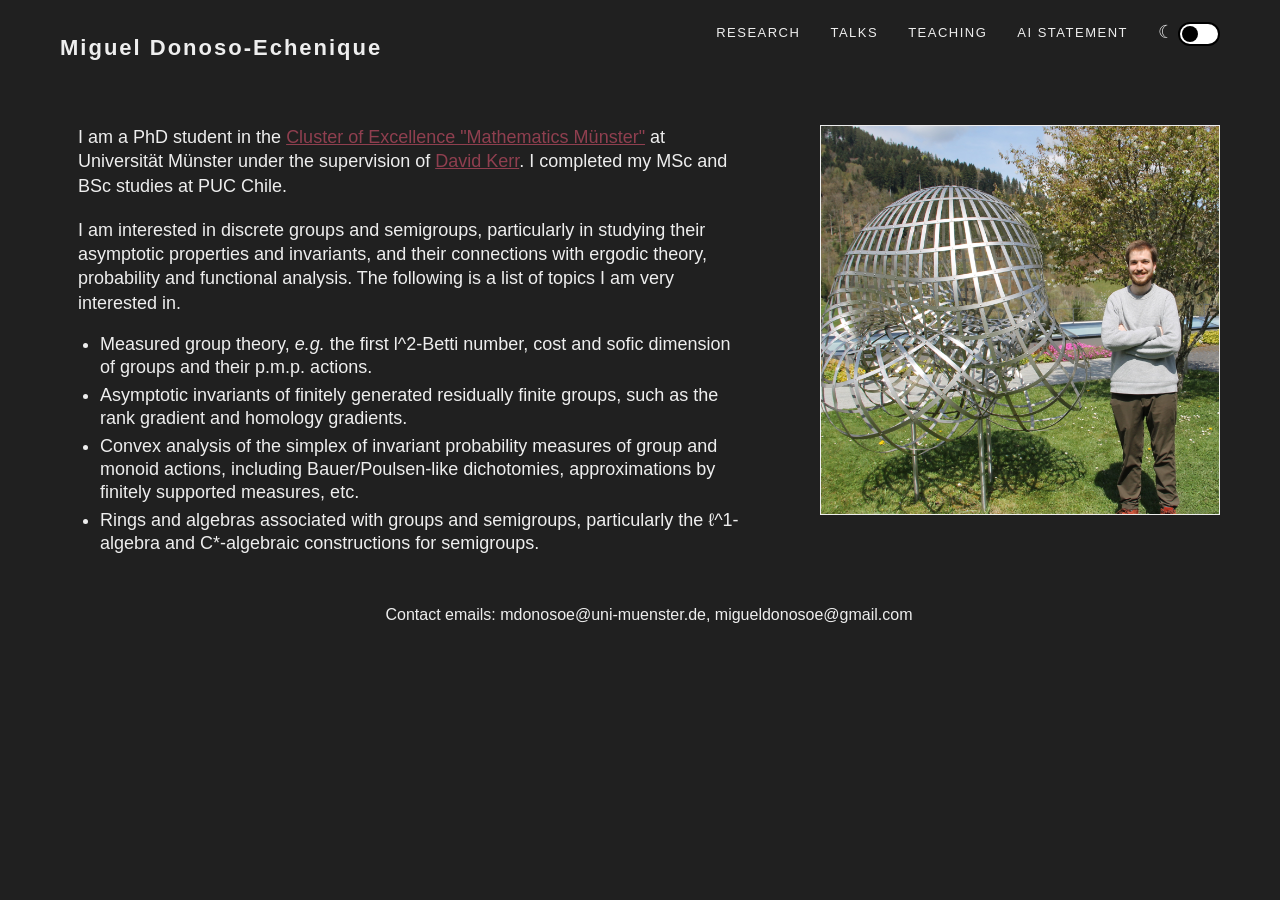
<file: index.html>
<!DOCTYPE html>
<html lang="en">

<head>

<meta charset="UTF-8">
<meta name="google-site-verification" content="N4wmTuaYRII-_VAif3JNen3le2qexaPf3-JK7jyVW8k" />
    <meta name="viewport" content="width=device-width, initial-scale=1.0">
    <title>Miguel Donoso-Echenique</title>

    <script>
        document.documentElement.classList.toggle(
            'light-mode',
            localStorage.getItem('theme') === 'light'
        );
    </script>

    <link rel="stylesheet" href="style.css">

</head>

<script src="dark-light button.js" defer></script>


<body>

    <header>


        <div><a href="index.html" class="nounderline">Miguel Donoso-Echenique</a></div>

        <nav>
            <a href="Research.html">Research</a>
	    <a href="Talks.html">Talks</a>
            <a href="Teaching.html">Teaching</a>
	    <a href="AI-statement.html">AI statement</a>

<!-------------- dark-light button ------------->


<div class="toggle-container">
    <span class="name" id="theme-name" aria-hidden="true">
    <span class="moon"> ☾ </span>
    <span class="sun"> ☀︎ </span>
</span>
    <button class="toggle-button"
        onclick="switchTheme()"
        type="button"
        aria-label="Toggle light and dark mode">
    <span class="toggle-circle"></span>
</button></div>


        </nav>
    </header>



<!-------------- / ------------->


<main>

    <div class="intro">
        <div>

	<p>
                I am a PhD student in the <a href="https://www.uni-muenster.de/MathematicsMuenster/" target="_blank">Cluster of Excellence "Mathematics Münster"</a> at Universität Münster under the supervision of <a href="http://dgkerr.com/" target="_blank">David Kerr</a>. I completed my MSc and BSc studies at PUC Chile. 
	</p>

	<p>
I am interested in discrete groups and semigroups, particularly in studying their asymptotic properties and invariants, and their connections with ergodic theory, probability and functional analysis. The following is a list of topics I am very interested in.
	</p>
<ul>
	<li>Measured group theory, <i>e.g.</i> the first l^2-Betti number, cost and sofic dimension of groups and their p.m.p. actions.</li>
	<li> Asymptotic invariants of finitely generated residually finite groups, such as the rank gradient and homology gradients.</li>
	<li>Convex analysis of the simplex of invariant probability measures of group and monoid actions, including Bauer/Poulsen-like dichotomies, approximations by finitely supported measures, etc.</li>
	<li>Rings and algebras associated with groups and semigroups, particularly the ℓ^1-algebra and C*-algebraic constructions for semigroups.</li>
</ul>
        </div>



        <img src="images/oberwolfach.JPG" class="profile-picture"
             alt="Miguel Donoso-Echenique at Oberwolfach">
    </div>

<div><p style="padding: 10px 0px; text-align: center; font-size: 16px;"> Contact emails: mdonosoe@uni-muenster.de, migueldonosoe@gmail.com </p></div>
</main>

</body>
</html>
</file>
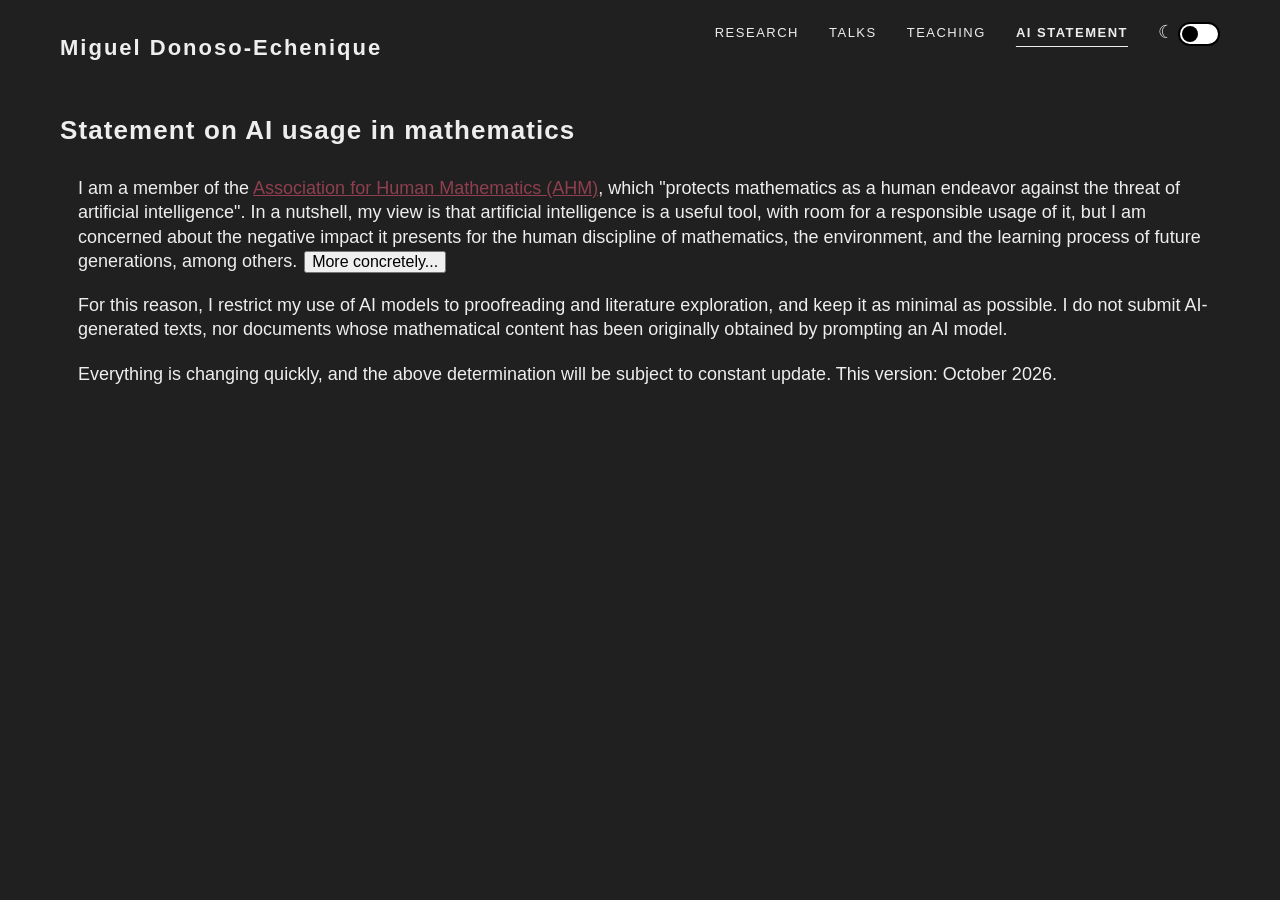
<file: AI-statement.html>
<!DOCTYPE html>
<html lang="en">

<head>

<meta charset="UTF-8">
    <meta name="viewport" content="width=device-width, initial-scale=1.0">
    <title>Miguel Donoso-Echenique</title>

<style>
#panel {
  display: none;
}
</style>

<script>
function myFunction() {
  var x = document.getElementById("panel");
  if (x.style.display === "none") {
    x.style.display = "block";
  } else {
    x.style.display = "none";
  }
}
</script>

<script>
        document.documentElement.classList.toggle(
            'light-mode',
            localStorage.getItem('theme') === 'light'
        );
    </script>

    <link rel="stylesheet" href="style.css">
</head>

<script src="dark-light button.js" defer></script>

<body>

<header>


        <div><a href="index.html" class="nounderline">Miguel Donoso-Echenique</a></div>

<nav>
            <a href="Research.html">Research</a>
	    <a href="Talks.html">Talks</a>
            <a href="Teaching.html">Teaching</a>
	    <b href="AI-statement.html">AI statement</b>
	    
<!-------------- dark-light button ------------->

<div class="toggle-container">
    <span class="name" id="theme-name" aria-hidden="true">
    <span class="moon"> ☾ </span>
    <span class="sun"> ☀︎ </span>
</span>
    <button class="toggle-button"
        onclick="switchTheme()"
        type="button"
        aria-label="Toggle light and dark mode">
    <span class="toggle-circle"></span>
</button></div>

</nav>

</header>
    

<!-------------- / ------------->



<main>
	<div class="subtitle" style="font-weight: bold; font-size: 26px; text-transform: none">Statement on AI usage in mathematics</div>
        

	<p>
        I am a member of the <a href="https://www.ahmath.org/" target="_blank">Association for Human Mathematics (AHM)</a>, which "protects mathematics as a human endeavor against the threat of artificial intelligence". In a nutshell, my view is that artificial intelligence is a useful tool, with room for a responsible usage of it, but I am concerned about the negative impact it presents for the human discipline of mathematics, the environment, and the learning process of future generations, among others. <button class="showmore" onclick="myFunction()">More concretely...</button>
        </p>

	<ul id="panel" style="display: none">
 
	<li>The increasingly high volume of arXiv and journal submissions makes almost impossible for mathematicians to keep up with the latest progress, leave alone digest the proofs of new results. The quality of new articles inevitably decreases in average, in view of the need to compete with AI models that generate documents in a matter of hours or minutes.</li>

	<li>Some AI companies are showing a concerning (though not surprising) lack of ethical code, poorly acknowledging the work of others, and allegedly committing data theft and other forms of plagiarism.</li>


	<li>The growth of AI infrastructure poses a <a href="https://news.un.org/en/story/2026/06/1167658" target="_blank">major ecological threat</a>, with an energy consumption equivalent to the one of billions of people per data center, and growing amounts of greenhouse gas emissions, water consumption and electronic waste.

	<li>Relying heavily on AI for learning, particularly at the undergraduate stage and earlier, could obstruct the development of abilities like critical thinking, handling technical details, outlining strategies or structuring presentations.</li>
	 </ul>

	<p>
	For this reason, I restrict my use of AI models to proofreading and literature exploration, and keep it as minimal as possible. I do not submit AI-generated texts, nor documents whose mathematical content has been originally obtained by prompting an AI model.
	</p>

	<p>
	Everything is changing quickly, and the above determination will be subject to constant update. This version: October 2026.
        
	</div>
</main>



<script>
    function myFunction() {
      var x = document.getElementById("panel");
      
      if (x.style.display === "block") {
        x.style.display = "none";
      } else {
        x.style.display = "block";
      }
    }
  </script>

</body>
</html>
</file>
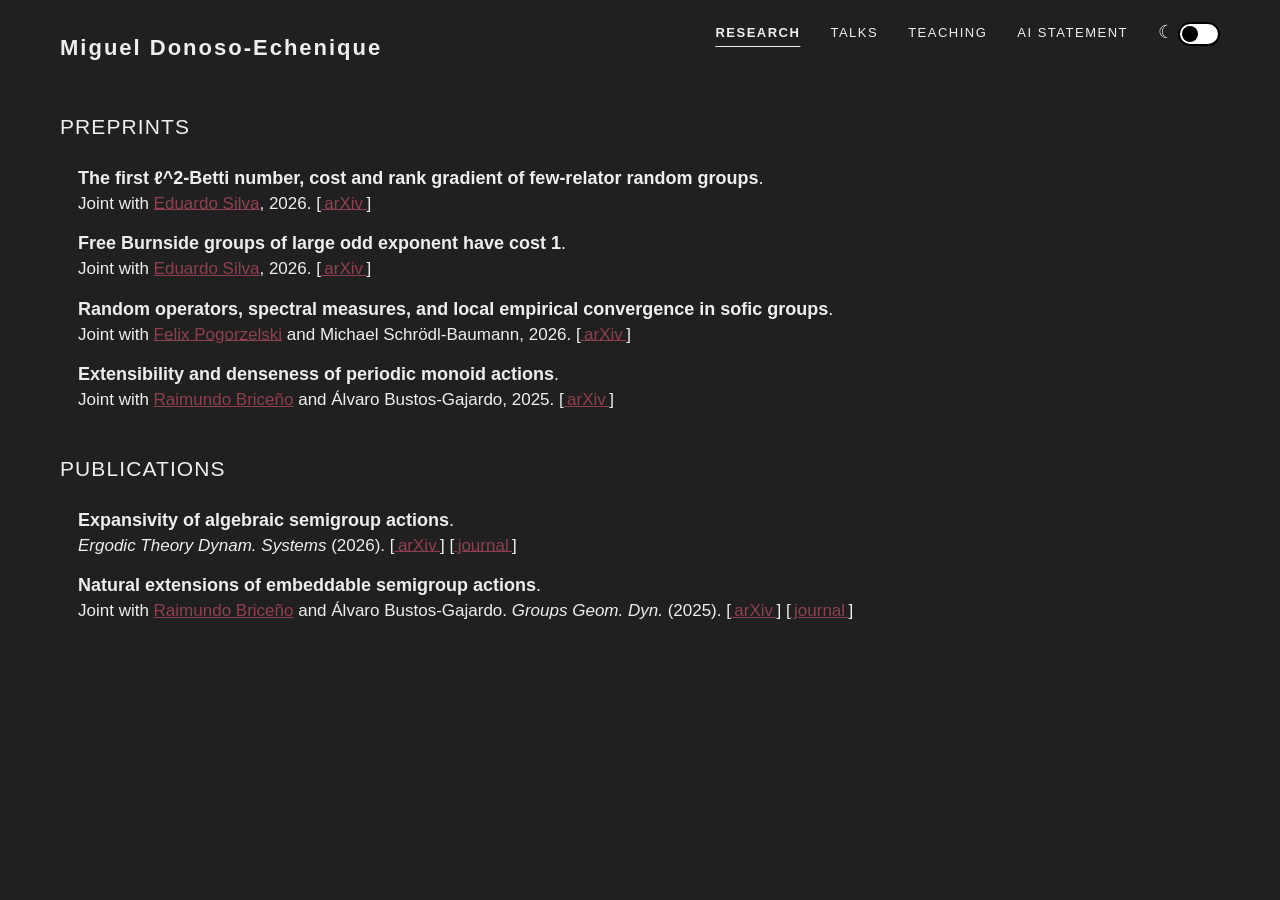
<file: Research.html>
<!DOCTYPE html>
<html lang="en">

<head>

<meta charset="UTF-8">
    <meta name="viewport" content="width=device-width, initial-scale=1.0">

<script>
        document.documentElement.classList.toggle(
            'light-mode',
            localStorage.getItem('theme') === 'light'
        );
    </script>

    <link rel="stylesheet" href="style.css">

    
    <title>Miguel Donoso-Echenique</title>
</head>

<script src="dark-light button.js" defer></script>

<body>

    <header>


        <div><a href="index.html" class="nounderline">Miguel Donoso-Echenique</a></div>

        <nav>
            <b href="Research.html">Research</b>
	    <a href="Talks.html">Talks</a>
            <a href="Teaching.html">Teaching</a>
	    <a href="AI-statement.html">AI statement</a>


<!-------------- dark-light button ------------->


<div class="toggle-container">
    <span class="name" id="theme-name" aria-hidden="true">
    <span class="moon"> ☾ </span>
    <span class="sun"> ☀︎ </span>
</span>
    <button class="toggle-button"
        onclick="switchTheme()"
        type="button"
        aria-label="Toggle light and dark mode">
    <span class="toggle-circle"></span>
</button></div>


        </nav>
    </header>


    
<!-------------- / ------------->




<main>
	<div class="subtitle">Preprints</div>

	
	<p style="line-height:1.1">
	<b>The first ℓ^2-Betti number, cost and rank gradient of few-relator random groups</b>. <br/>
	<sub>Joint with <a href="https://edoasd.github.io/eduardo_silva_math/index.html" target="_blank">Eduardo Silva</a>, 2026. [<a href="https://arxiv.org/abs/2610.29502" target="_blank">&thinsp;arXiv&thinsp;</a>]</sub>
	</p>
		
	<p style="line-height:1.1">
	<b>Free Burnside groups of large odd exponent have cost 1</b>. <br/>
	<sub>Joint with <a href="https://edoasd.github.io/eduardo_silva_math/index.html" target="_blank">Eduardo Silva</a>, 2026. [<a href="https://arxiv.org/abs/2608.20472" target="_blank">&thinsp;arXiv&thinsp;</a>]</sub>
	</p>

	<p style="line-height:1.1">
	<b>Random operators, spectral measures, and local empirical convergence in sofic groups</b>. <br/>
	<sub>Joint with <a href="https://www.math.uni-leipzig.de/~pogorzelski/" target="_blank">Felix Pogorzelski</a> and Michael Schrödl-Baumann, 2026. [<a href="https://arxiv.org/abs/2603.01610" target="_blank">&thinsp;arXiv&thinsp;</a>]</sub>
	</p>

	<p style="line-height:1.1">
	<b>Extensibility and denseness of periodic monoid actions</b>. <br/>
	<sub>Joint with <a href="https://sites.google.com/site/raimundob/home?authuser=0" target="_blank">Raimundo Briceño</a> and Álvaro Bustos-Gajardo, 2025. [<a href="https://arxiv.org/pdf/2502.00312" target="_blank">&thinsp;arXiv&thinsp;</a>]</sub>
	</p>

        
	<br/>
	<div class="subtitle">Publications</div>
	
	<p style="line-height:1.1">
	<b>Expansivity of algebraic semigroup actions</b>. <br/> 
	<sub><i>Ergodic Theory Dynam. Systems</i> (2026). [<a href="https://arxiv.org/abs/2512.07445" target="_blank">&thinsp;arXiv&thinsp;</a>] [<a href="https://www.cambridge.org/core/journals/ergodic-theory-and-dynamical-systems/article/expansivity-of-algebraic-semigroup-actions/C71FE8F4EE50D1AE67B3961CB2116333" target="_blank">&thinsp;journal&thinsp;</a>]</sub>
	</p>


	<p style="line-height:1.1">
	<b>Natural extensions of embeddable semigroup actions</b>. <br/>
	<sub>Joint with <a href="https://sites.google.com/site/raimundob/home?authuser=0" target="_blank">Raimundo Briceño</a> and Álvaro Bustos-Gajardo. <i>Groups Geom. Dyn.</i> (2025). [<a href="https://arxiv.org/abs/2501.05536" target="_blank">&thinsp;arXiv&thinsp;</a>] [<a href="https://ems.press/journals/ggd/articles/14299165" target="_blank">&thinsp;journal&thinsp;</a>]</sub>
	</p>


	

</main>

</body>
</html>
</file>
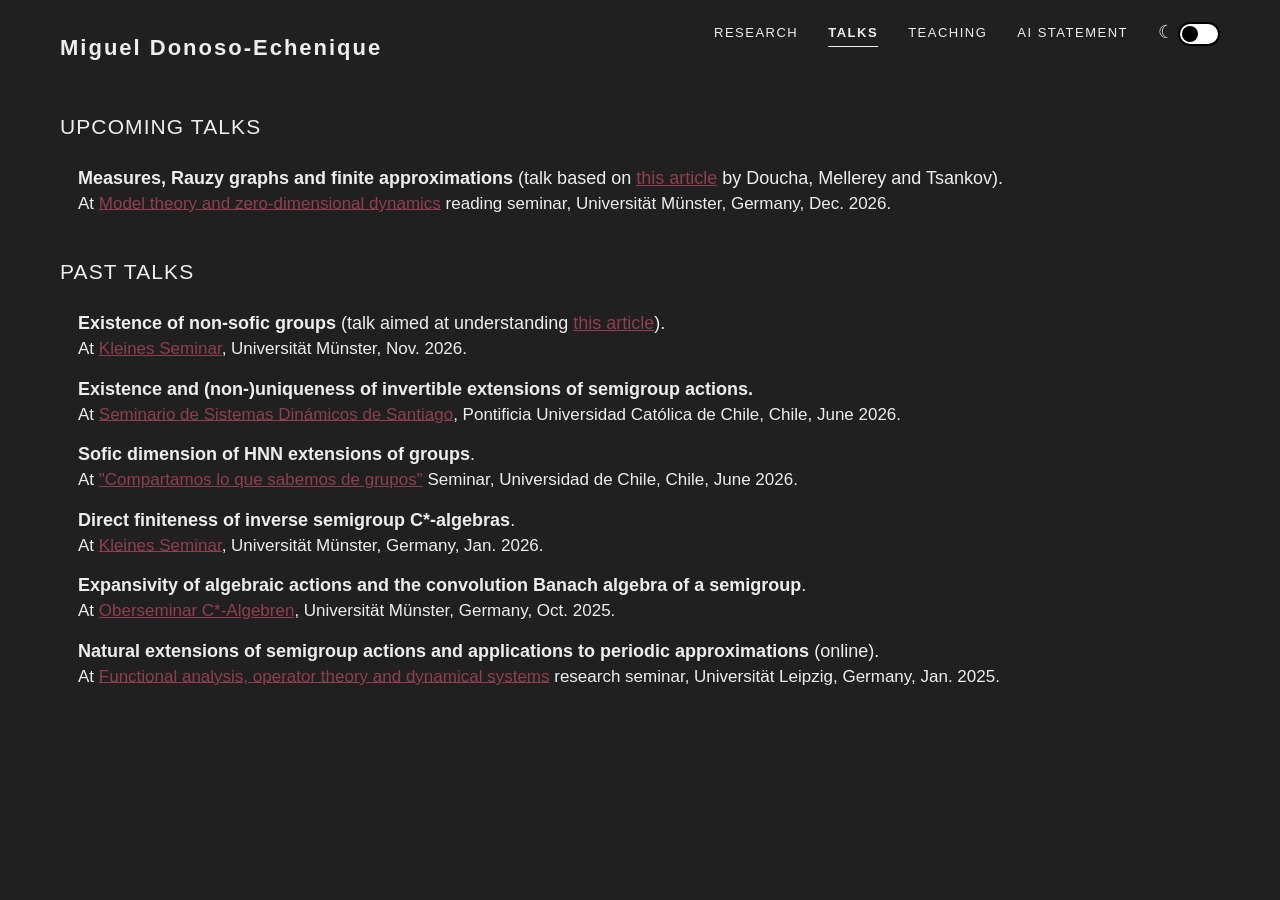
<file: Talks.html>
<!DOCTYPE html>
<html lang="en">

<head>

<meta charset="UTF-8">
    <meta name="viewport" content="width=device-width, initial-scale=1.0">
    <title>Miguel Donoso-Echenique</title>

<script>
        document.documentElement.classList.toggle(
            'light-mode',
            localStorage.getItem('theme') === 'light'
        );
    </script>

    <link rel="stylesheet" href="style.css">
</head>

<script src="dark-light button.js" defer></script>

<body>

    <header>


        <div><a href="index.html" class="nounderline">Miguel Donoso-Echenique</a></div>

        <nav>
            <a href="Research.html">Research</a>
	    <b href="Talks.html">Talks</b>
            <a href="Teaching.html">Teaching</a>
	    <a href="AI-statement.html">AI statement</a>


<!-------------- dark-light button ------------->


<div class="toggle-container">
    <span class="name" id="theme-name" aria-hidden="true">
    <span class="moon"> ☾ </span>
    <span class="sun"> ☀︎ </span>
</span>
    <button class="toggle-button"
        onclick="switchTheme()"
        type="button"
        aria-label="Toggle light and dark mode">
    <span class="toggle-circle"></span>
</button></div>


        </nav>
    </header>


<!-------------- / ------------->




<main>
	<div class="subtitle">Upcoming talks</div>

	<p style="line-height:1.1">
	<b>Measures, Rauzy graphs and finite approximations</b> (talk based on <a href="https://arxiv.org/abs/2507.05474" target="_blank">this article</a> by Doucha, Mellerey and Tsankov). <br/>
	<sub>At <a href="https://www.uni-muenster.de/qisserver/rds?state=verpublish&status=init&vmfile=no&moduleCall=webInfo&publishConfFile=webInfo&publishSubDir=veranstaltung&veranstaltung.veranstid=468862"  target="_blank">Model theory and zero-dimensional dynamics</a> reading seminar, Universität Münster, Germany, Dec. 2026.</sub>
	</p>


	<br/>
	<div class="subtitle">Past talks</div>

	<p style="line-height:1.1">
	<b>Existence of non-sofic groups</b> (talk aimed at understanding <a href="https://arxiv.org/pdf/2610.24836" target="_blank">this article</a>). <br/>
	<sub>At <a href="http://dgkerr.com/seminars/kleinesseminar.html" target="_blank"> Kleines Seminar</a>, Universität Münster, Nov. 2026. </sub>
	</p>

	<p style="line-height:1.1">
	<b>Existence and (non-)uniqueness of invertible extensions of semigroup actions.</b> <br/>
	<sub>At <a href="https://www.mat.uc.cl/seminarios/seminario-de-sistemas-dinamicos.html" target="_blank">Seminario de Sistemas Dinámicos de Santiago</a>, Pontificia Universidad Católica de Chile, Chile, June 2026.</sub>
	</p>


	<p style="line-height:1.1">
	<b>Sofic dimension of HNN extensions of groups</b>. <br/>
	<sub>At <a href="https://gruposactuando.wordpress.com/" target="_blank"> "Compartamos lo que sabemos de grupos"</a> Seminar, Universidad de Chile, Chile, June 2026. </sub>
	</p>
	
		
	<p style="line-height:1.1">
	<b>Direct finiteness of inverse semigroup C*-algebras</b>. <br/>
	<sub>At <a href="http://dgkerr.com/seminars/kleinesseminar.html" target="_blank"> Kleines Seminar</a>, Universität Münster, Germany, Jan. 2026. </sub>
	</p>

	<p style="line-height:1.1">
	<b>Expansivity of algebraic actions and the convolution Banach algebra of a semigroup</b>. <br/>
	<sub>At <a href="https://www.uni-muenster.de/OpAlg/opalgwinter.html" target="_blank">Oberseminar C*-Algebren</a>, Universität Münster, Germany, Oct. 2025.</sub>
	</p>

	<p style="line-height:1.1">
	<b>Natural extensions of semigroup actions and applications to periodic approximations</b> (online). <br/>
	<sub>At <a href="https://www.math.uni-leipzig.de/~pogorzelski/seminar.html" target="_blank">Functional analysis, operator theory and dynamical systems</a> research seminar, Universität Leipzig, Germany, Jan. 2025.</sub>
	</p>




<!--
	<br/>
	<div class="subtitle">Conferences attended</div>
	
	<p>
	<b>Expansivity of algebraic semigroup actions</b>. <br/> 
	<sub>Accepted for publication in <i>Ergodic Theory and Dynamical Systems</i>. [<a href="https://arxiv.org/abs/2512.07445" target="_blank">arXiv</a>]</sub>
	</p>


	<p>
	<b>Natural extensions of embeddable semigroup actions</b>. <br/>
	<sub>Joint with <a href="https://sites.google.com/site/raimundob/home?authuser=0" target="_blank">Raimundo Briceño</a> and Álvaro Bustos-Gajardo. <a href="https://ems.press/journals/ggd/articles/14299165">To appear</a> in <i>Groups, Geometry, and Dynamics</i>. [<a href="https://arxiv.org/abs/2501.05536" target="_blank">arXiv</a>]</sub>
	</p>

-->
	




	

</main>

</body>
</html>
</file>
<file: style.css>
body {
    font-family: "Helvetica Neue", Arial, sans-serif;
    background-color: #202020;
    color: #eeeeee;
    font-size: 18px;
}

body p {
    line-height: 1.35;
    margin: 20px 0px 15px 18px;
}

p sub {
    font-size: 17px;
    line-height: 1.3;
    
}

p button.showmore {
    cursor: pointer;
    font-size: 16px;
    display: inline-block;
    justify-content: center;
    align-items: center;
    text-align: center;
    line-height: 1;
    margin: 0px 0px 0px 2px;
}

body li {
    line-height: 1.3;
    margin: 4px 0px;
}
body a {
    color: #8f3f4f;
}



/* ---------- Navigation bar ---------- */

header {
    display: flex;
    justify-content: space-between;
    align-items: center;

    padding: 25px 60px 20px 60px;
}

header a.nounderline {
    text-decoration: none; 
    font-size: 22px;
    font-weight: bold;
    letter-spacing: 2px;
    color: #eeeeee;
}


nav {
    display: flex;
    gap: 30px;
}

nav a {
    color: inherit;
    text-decoration: none;
    font-size: 13px;
    letter-spacing: 1.5px;
    text-transform: uppercase;
}

nav b {
    color: inherit;
    text-decoration: underline;
    text-decoration-thickness: 1px;
    text-underline-offset: 9px;
    font-size: 13px;
    font-weight: bold;
    letter-spacing: 1.5px;
    text-transform: uppercase;
}



/* ---------- Main homepage section ---------- */

main {
    padding: 15px 60px 15px 60px;
}


.subtitle {
    align-items: left;
    font-size: 21px;
    font-weight: normal;
    text-transform: uppercase;
    letter-spacing: 1.1px;
    padding: 10px 0px 10px 0px;
}

.subtitle a {
    color: #8f3f4f;
}



.intro {
    display: flex;
    justify-content: space-between;
    align-items: flex-start;

    padding: 0px 0px;
    gap: 70px;
}



.profile-picture {
    width: 400px;
    max-width: 100%;
    height: auto;
    margin: 20px 0px 0px 0px;
    border: 1.5px solid #eeeeee;
}



/*----------------- dark-light button style and effects ------------*/


html.light-mode body {
    background-color: #eeeeee;
    color: #202020;
}
html.light-mode header a {
    color: #202020;
}

html.light-mode body nav a {
    color: #202020;
}

html.light-mode body nav b {
    color: #202020;
}

.toggle-container {
    display: flex;
    justify-content: right;
    align-items: left;
    height: 5vh;
    position: relative;
    bottom: 3px;
}

.toggle-button {
    border: 2px solid #000;
    background-color: #fff;
    border-radius: 30px;
    width: 42px;
    height: 24px;
    position: relative;
    cursor: pointer;
}
.toggle-button .toggle-circle {
    background-color: #000;
    border-radius: 50%;
    width: 16px;
    height: 16px;
    position: absolute;
    top: 2px;
    left: 2px;
}



html.light-mode .toggle-button {
    background-color: #262626;
    border-color: #fff;
}
html.light-mode .toggle-button .toggle-circle {
    left: 20px;
    background-color: #fff;
}

html.animate-theme .toggle-button {
    transition: background-color 0.5s, border-color 0.5s;
}

html.animate-theme .toggle-circle {
    transition: left 0.5s;
}

html.animate-theme body {
    transition: background-color 0.5s, color 0.5s;
}

#theme-name .sun {
    display: none;
    
}


html.light-mode #theme-name .moon {
    display: none;
}

html.light-mode #theme-name .sun {
    display: inline;
}
.theme-info {
    text-align: left;
    font-size: 1.2em;
    margin-left: 10px;
    
}
.name {
    margin: -1px 4px 2px 0px;
    vertical-align: middle;
}

html.light-mode .profile-picture {
    border: 1.5px solid #202020;
}


/* --------------- Navigation bar animation --------------*/

nav a {
    position: relative;
}

nav a::after {
    content: "";
    position: absolute;
    left: 0;
    bottom: 4px;

    width: 0;
    height: 1px;

    background-color: currentColor;

    transition: width 0.2s ease;
}

nav a:hover::after {
    width: 100%;
}


/* ----------------- Mobile-friendly --------------- */
*,
*::before,
*::after {
    box-sizing: border-box;
}

body {
    margin: 0;
}

@media (max-width: 700px) {
    main {
        padding: 20px;
    }

    .intro {
        display: flex;
        flex-direction: column;
        align-items: stretch;

        width: 100%;
        max-width: none;
        min-width: 0;

        padding: 0;
        gap: 20px;
    }

    .intro > div {
        width: 100%;
        max-width: none;
        min-width: 0;
        flex: none;
    }

    .intro p {
        margin: 0 0 16px;
        line-height: 1.6;
    }

    .intro ul {
        margin: 0 0 16px;
        padding-left: 24px;
    }

    .intro li {
        margin-bottom: 12px;
    }

    main p {
        overflow-wrap: anywhere;
    }

    .profile-picture {
        width: 100%;
        max-width: 400px;
        height: auto;
        align-self: center;
        order: -1;
    }

    header {
        flex-direction: column;
        align-items: center;
        gap: 20px;
        padding: 24px 20px;
        text-align: center;
    }

    header > div {
        width: 100%;
        min-width: 0;
    }

    header a.nounderline {
        display: block;
        font-size: 22px;
        letter-spacing: 0.5px;
        line-height: 1.3;
        overflow-wrap: anywhere;
    }

    nav {
        display: flex;
        flex-wrap: wrap;
        justify-content: center;
        align-items: center;

        width: 100%;
        min-width: 0;
        padding: 0;
        gap: 12px 18px;
    }

    nav a,
    nav b {
        display: inline-block;
        font-size: 12px;
        letter-spacing: 0.8px;
        line-height: 1.5;
        padding: 6px 0;
        white-space: nowrap;
    }

    nav .toggle-container {
        display: flex;
        align-items: center;
        justify-content: center;
        gap: 8px;
        flex-shrink: 0;
        flex-basis: 100%;
    }
}
</file>
